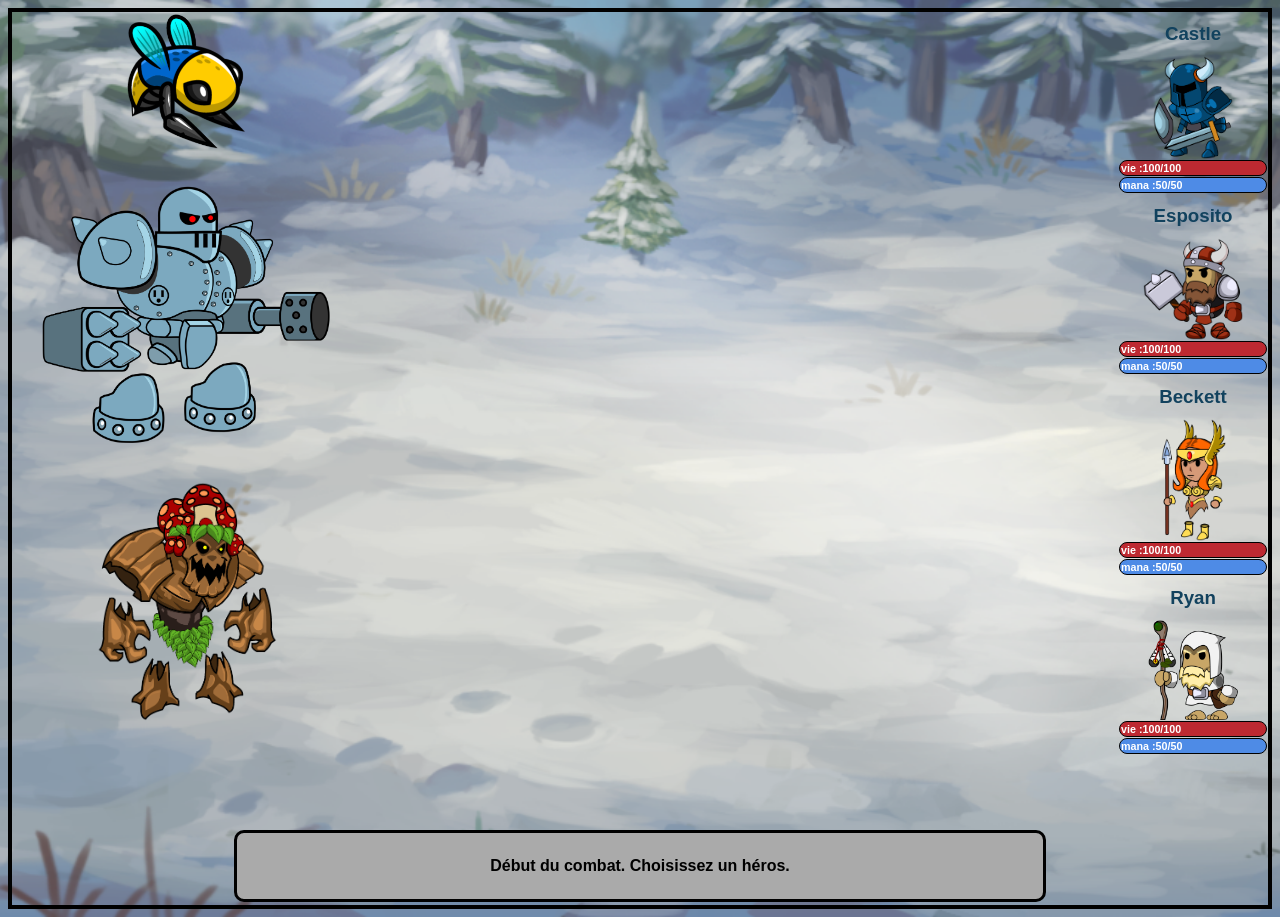
<file: Prototype RPG Battle Claude Blanchet Babin/index.html>
<!DOCTYPE html>
<html>
    <head>
        <title>RPG Battle Claude</title>
        <meta charset="utf-8" />
        <link href="rpg_battle_css.css" media="all" rel="stylesheet" type="text/css" />
        <script src="rpg_battle_javascript.js" async></script>
    </head>
    <body>
        <div id = scene>
            <div id = statHeros>
                <div id = statHero1>
                    <h3>
                        <div id = prenom1 >Castle</div>
                    </h3>
                    <div id = image1 > <img src="guerrier_2.png" alt="Guerrier" width="80px"></div>
                    <h6>
                        vie :
                        <div id = vieHero1>100</div>
                        /100
                    </h6>
                    <div id = mana>
                        <h6>
                            mana : 
                            <div id = manaHero1>50</div>
                            /50
                        </h6>
                    </div>
                </div>
                <div id = statHero2>
                    <h3>
                        Esposito
                    </h3>
                    <div id = image2> <img src="viking_1.png" alt= "viking" width="100px"></div>
                    <h6>
                        vie :
                        <div id = vieHero2>100</div>
                        /100
                    </h6>
                    <div id= mana>
                        <h6>
                            mana : 
                            <div id = manaHero2>50</div>
                            /50
                        </h6>
                    </div>
                </div>
                <div id = statHero3>
                    <h3>
                        Beckett
                    </h3>
                    <div id = image3> <img src="valkyrie.png" alt="valkyrie" width="65px"></div>
                    <h6>
                        vie :
                        <div id = vieHero3>100</div>
                        /100
                    </h6>
                    <div id = mana>
                        <h6>
                            mana : 
                            <div id = manaHero3>50</div>
                            /50
                        </h6>
                    </div>
                </div>
                <div id = statHero4>
                    <h3>
                        Ryan
                    </h3>
                    <div id = image4> <img src="druide.png" alt="druide" width="90px"></div>
                    <h6>
                        vie :
                        <div id = vieHero4>100</div>
                        /100
                    </h6>
                    <div id = mana>
                        <h6>
                            mana : 
                            <div id = manaHero4>50</div>
                            /50
                        </h6> 
                    </div>
                </div>
            </div>
            
            <div id = vieMonstres>

                <div id = statMonstre1>
                    <div id =imgMonstre1 > <img src="guepe.png" alt="guepe" width="120px" ></div>
                    <div id =bulle1>
                        <h6>
                            vie :
                            <div id = vieMonstre1>500</div>
                            /500
                        </h6>
                    </div>
                </div>

                <div id = statMonstre2>
                    <div id =imgMonstre2 > <img src="robot.png" alt="robot" width="290px"></div>
                    <div id = bulle2>
                        <h6>
                            vie :
                            <div id = vieMonstre2>500</div>
                            /500
                        </h6>
                    </div>
                </div>

                <div id = statMonstre3>
                    <div id =imgMonstre3 > <img src="plante.png" alt="plante" width="180px"></div>
                    <div id = bulle3>
                        <h6>
                            vie :
                            <div id = vieMonstre3>500</div>
                            /500
                        </h6>
                    </div>
                </div>

            </div>

 
        </div>
       
        <div id = interface>
 
            <div id ="CompetenceHeros">
 
                <div id = "boutonAttaque">
                    <h3>
                        ATTAQUE
                    </h3>
                </div>
 
                <div id = "boutonDefense">
                    <h3>
                        DEFENSE
                    </h3>
                </div>
 
                <div id = "boutonSpecial">
                    <h3>
                        SPECIAL
                    </h3>
                </div>
            </div>
 
            <div id = boiteDialogue>
                <h4>
                    <div id = "contenuBoiteDialogue">Début du combat. Choisissez un héros.</div>
                </h4>
            </div>
            
        </div>
    </body>
</html>
</file>
<file: Prototype RPG Battle Claude Blanchet Babin/rpg_battle_css.css>
body
  {
    background-image: url(battlefield.png);
    background-repeat: no-repeat;
    background-size: cover;
  }

  body
  {
    background-color: rgb(168, 223, 223);
    display: flex;
    flex-direction: column;
    border: 4px solid black;
  }
   
  h3, h6, h4
  {
    font-family: Arial, Helvetica, sans-serif;
  }
   
  #statHeros
  {
    display: flex;
    align-content: flex-end;
    justify-content: space-around;
    flex-direction: column;
    width: 150px;
    /*border: 4px solid rgb(14, 14, 219); utilse si construction*/ 
  }

  #statHeros h3
  {
    margin: 1px 1px 1px 1px;
    padding: 10px 10px 10px 10px;
    text-align: center;
    color: rgb(18, 66, 94);
  }

  #statHeros h6
  {
    display: flex;
    flex-direction: row;
    padding: 1px 1px 1px 1px;
    margin: 1px 1px 1px 1px;
    background-color: rgb(189, 41, 49);
    border: 1px solid black;
    border-radius: 10px;
    color :rgb(255, 255, 255)
    
  }

  #mana h6
  {
    background-color: rgb(78, 139, 230);
  }

  #image1
  {
    display: flex;
    justify-content: center;
  }

  #image2
  {
    display: flex;
    justify-content: center;
  }

  #image3
  {
    display: flex;
    justify-content: center;
  }

  #image4
  {
    display: flex;
    justify-content: center;
  }
  #vieMonstres
  {
    display: flex;
    flex-direction: column;
    /*border: 4px solid rgb(194, 26, 26); utile si construction*/
    justify-content: space-around;
    width: 350px;
  }
   
  #vieMonstres h6
  {
    display: flex;
    padding: 5px 5px 5px 5px;
    margin: 3px 3px 3px 3px;
    background-color: red;
    border: 2px solid black;
    border-radius: 10px;
  }

  #imgMonstre1
  {
    display: flex;
    justify-content: center;
  }

  #imgMonstre2
  {
    display: flex;
    justify-content: center;
  }

  #imgMonstre3
  {
    display: flex;
    justify-content: center;
  }

  #scene
  {
    display: flex;
    flex-direction: row-reverse;
    justify-content: space-between;
    /*border: 4px solid rgb(40, 189, 77); utile si phase de construction*/
  }
  
  #interface
  {
    align-self: center;
    display:flex;
    flex-direction: column;
    justify-content: center;
    /*border: 3px solid rgb(236, 236, 7); utile si phase de construction*/
  }
   
  #CompetenceHeros
  {
    display: flex;
    justify-content: space-around;
  }
   
  #boutonAttaque
  {
    background-color: rgb(231, 137, 137);
    padding: 3px 3px 3px 3px;
    border: 3px solid rgb(255, 255, 255);
    border-radius: 5px;
  }
   
  #boutonDefense
  {
    display: inline-block;
    justify-content: middle;
    background-color: rgb(78, 143, 78);
    padding: 3px 3px 3px 3px;
    border: 3px solid rgb(255, 255, 255);
    border-radius: 5px;
  }
   
  #boutonSpecial
  {
    display: inline-block;
    justify-content: middle;
    background-color: rgb(120, 120, 202);
    padding: 3px 3px 3px 3px;
    border: 3px solid rgb(255, 255, 255);
    border-radius: 5px;
  }
   
  #boiteDialogue
  {
    text-align: center;
    align-self: center;
    border: 3px solid rgb(0, 0, 0);
    background-color: rgb(170, 170, 170);
    padding: 3px 3px 3px 3px;
    margin: 3px 3px 3px 3px;
    border-radius: 10px;
    width: 800px;
  }
</file>
